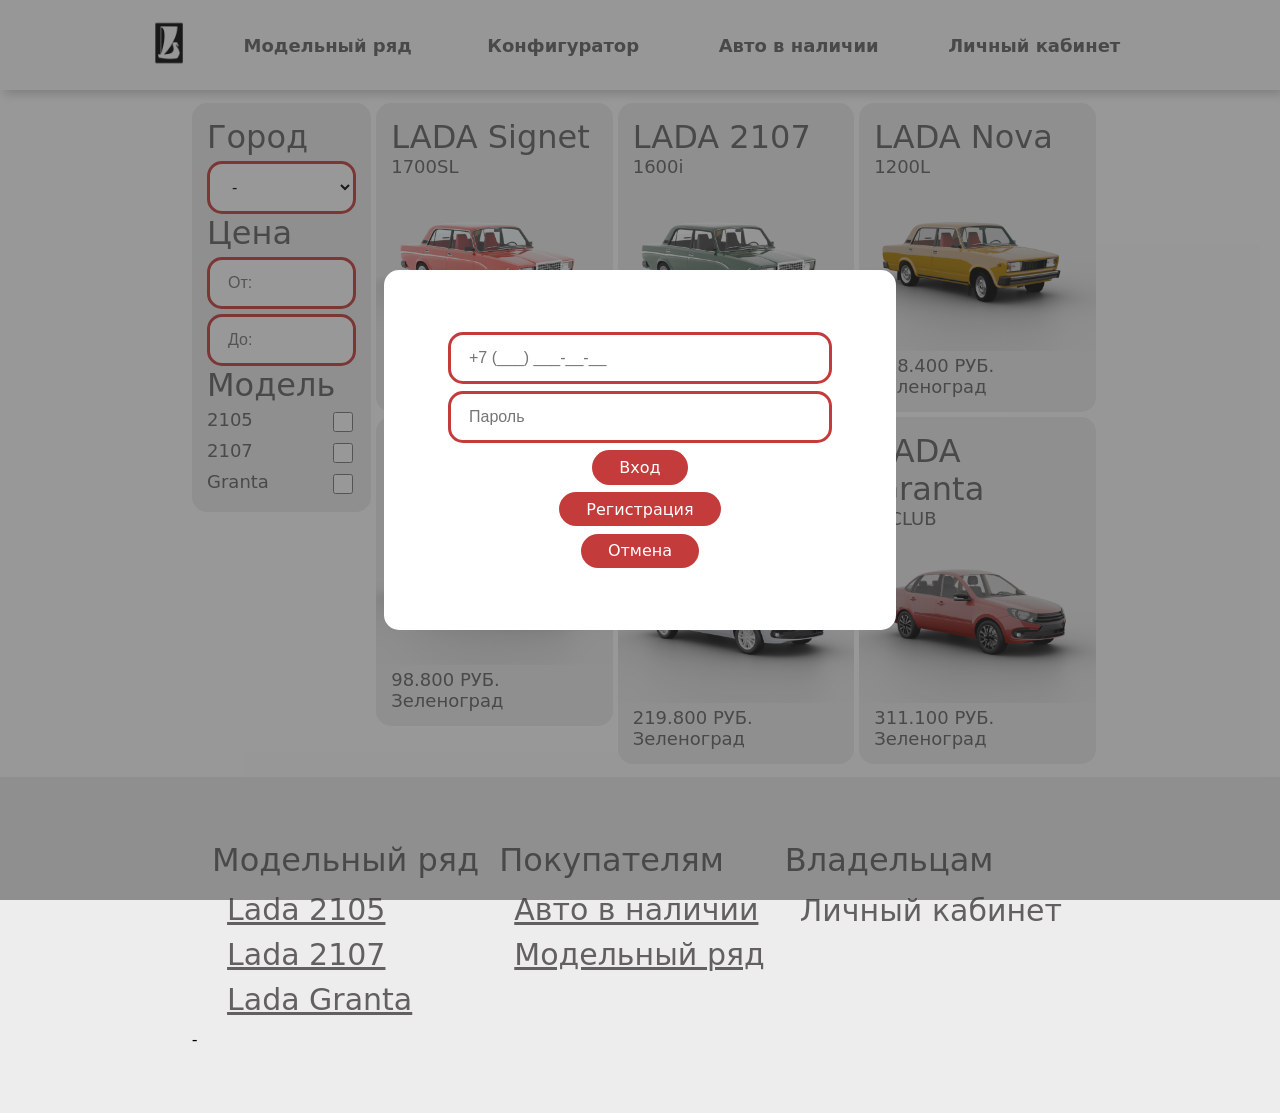
<file: actual.html>
<!DOCTYPE html>
<html lang="ru">
<head>
    <link rel="stylesheet" href="styles/pages/actual_page.css">
    <link rel="stylesheet" href="styles/components/order/order.css">
    <meta charset="UTF-8">
    <meta name="viewport" content="width=device-width, initial-scale=1.0">
    <title>LADA: в наличии</title>
</head>
<body>
    <header>
        <div class="header__content">
            <nav>
                <a href="index.html">
                    <img src="media/logo.png" alt="Логотип" class="image--scaling">
                </a>
                <button class="burger" id="burgerBtn" aria-label="Открыть меню">
                    <span class="burger__line"></span>
                    <span class="burger__line"></span>
                    <span class="burger__line"></span>
                </button>
                <div class="navigation__buttons" id="navMenu">
                    <a href="models.html" class="button--sharp">Модельный ряд</a>
                    <a href="configurator.html" class="button--sharp">Конфигуратор</a>
                    <a href="actual.html" class="button--sharp">Авто в наличии</a>
                    <button id="l-k" class="button--sharp">Личный кабинет</button>
                </div>
            </nav>
            <div id="auth-menu" class="auth">
                <div id="auth-login" class="auth__auth">
                    <input id="login-phone" class="input--text" type="tel" placeholder="+7 (___) ___-__-__">
                    <input id="login-password" class="input--text" type="password" placeholder="Пароль">
                    <button id="login-submit" class="button--red">Вход</button>
                    <button id="register" class="button--red">Регистрация</button>
                    <button id="login-decline" class="button--red">Отмена</button>
                </div>
                <div id="auth-register" class="auth__register">
                    <input id="register-phone" class="input--text" type="tel" placeholder="+7 (___) ___-__-__">
                    <input id="register-lastname" class="input--text" placeholder="Фамилия">
                    <input id="register-name" class="input--text" placeholder="Имя">
                    <input id="register-father" class="input--text" placeholder="Отчество">
                    <input id="register-password" class="input--text" type="password" placeholder="Пароль">
                    <input id="register-password-repeat" class="input--text" type="password" placeholder="Повторите пароль">
                    <select name="city">
                        <option value="">Город</option>
                        <option value="msk">Москва</option>
                        <option value="spb">Санкт-Петербург</option>
                        <option value="ekb">Екатеринбург</option>
                    </select>
                    <button id="register-submit" class="button--red">Зарегистрироваться</button>
                    <button id="register-decline" class="button--red">Назад</button>
                </div>
            </div>
            <div id="order-modal" class="order">
                <div id="order-card" class="order__card">
                    <span class="text--gray">Заказ автомобиля</span>
                    <span id="order-description" class="text--gray text--light"></span>
                    <input id="order-phone" class="input--text" type="tel" placeholder="+7 (___) ___-__-__">
                    <button id="order-submit" class="button--red">Отправить заявку</button>
                    <button id="order-cancel" class="button--red">Отмена</button>
                </div>
            </div>
        </div>
    </header>
    <section class="offers">
        <div class="offers__filters">
            <div class="filter__city">
                <div class="text--gray">Город</div>
                <select id="city" name="city">
                    <option value="">-</option>
                    <option value="msk">Москва</option>
                    <option value="spb">Санкт-Петербург</option>
                    <option value="ekb">Екатеринбург</option>
                </select>
            </div>
            <div class="filter__cost">
                <div class="text--gray">Цена</div>
                <input class="input--text" id="cost--from" type="tel" placeholder="От:">
                <input class="input--text" id="cost--to" type="tel" placeholder="До:">
            </div>
            <div class="filter__model">
                <div class="text--gray">Модель</div>
                <div class="checker">
                    <div class="text--gray text--light">
                        2105
                    </div>
                    <input class="input--checkbox" type="checkbox" name="models" value="model1">
                </div>
                <div class="checker">
                    <div class="text--gray text--light">
                        2107
                    </div>
                    <input class="input--checkbox" type="checkbox" name="models" value="model1">
                </div>
                <div class="checker">
                    <div class="text--gray text--light">
                        Granta
                    </div>
                    <input class="input--checkbox" type="checkbox" name="models" value="model1">
                </div>
            </div>
        </div>
        <div class="offers__cards">
            <div class="offer-card">
                <div class="text--gray">
                    LADA Signet
                </div>
                <div class="text--gray text--light">
                    1700SL
                </div>
                <div class="offer-card__img">
                    <img src="media/img1.png" alt="Подробнее" class="image--scaling">
                </div>
                <div class="text--gray text--light">
                    128.500 РУБ.
                </div>
                <div class="text--gray text--light">
                    Зеленоград
                </div>
                <div class="offer-card__details">
                    <button class="button--red">Заказать</button>
                </div>
            </div>

            <div class="offer-card">
                <div class="text--gray">
                    LADA 2107
                </div>
                <div class="text--gray text--light">
                    1600i
                </div>
                <div class="offer-card__img">
                    <img src="media/img2.png" alt="Подробнее" class="image--scaling">
                </div>
                <div class="text--gray text--light">
                    157.200 РУБ.
                </div>
                <div class="text--gray text--light">
                    Зеленоград
                </div>
                <div class="offer-card__details">
                    <button class="button--red">Заказать</button>
                </div>
            </div>

            <div class="offer-card">
                <div class="text--gray">
                    LADA Nova
                </div>
                <div class="text--gray text--light">
                    1200L
                </div>
                <div class="offer-card__img">
                    <img src="media/img3.png" alt="Подробнее" class="image--scaling">
                </div>
                <div class="text--gray text--light">
                    138.400 РУБ.
                </div>
                <div class="text--gray text--light">
                    Зеленоград
                </div>
                <div class="offer-card__details">
                    <button class="button--red">Заказать</button>
                </div>
            </div>

            <div class="offer-card">
                <div class="text--gray">
                    LADA 2105
                </div>
                <div class="text--gray text--light">
                    1500i
                </div>
                <div class="offer-card__img">
                    <img src="media/img4.png" alt="Подробнее" class="image--scaling">
                </div>
                <div class="text--gray text--light">
                    98.800 РУБ.
                </div>
                <div class="text--gray text--light">
                    Зеленоград
                </div>
                <div class="offer-card__details">
                    <button class="button--red">Заказать</button>
                </div>
            </div>

            <div class="offer-card">
                <div class="text--gray">
                    LADA Granta
                </div>
                <div class="text--gray text--light">
                    Comfort
                </div>
                <div class="offer-card__img">
                    <img src="media/img5.png" alt="Подробнее" class="image--scaling">
                </div>
                <div class="text--gray text--light">
                    219.800 РУБ.
                </div>
                <div class="text--gray text--light">
                    Зеленоград
                </div>
                <div class="offer-card__details">
                    <button class="button--red">Заказать</button>
                </div>
            </div>

            <div class="offer-card">
                <div class="text--gray">
                    LADA Granta
                </div>
                <div class="text--gray text--light">
                    #CLUB
                </div>
                <div class="offer-card__img">
                    <img src="media/img6.png" alt="Подробнее" class="image--scaling">
                </div>
                <div class="text--gray text--light">
                    311.100 РУБ.
                </div>
                <div class="text--gray text--light">
                    Зеленоград
                </div>
                <div class="offer-card__details">
                    <button class="button--red">Заказать</button>
                </div>
            </div>

        </div>
    </section>
    <footer class="footer">
        <div class="footer__lists">
            <div class="footer__list">
                <div class="text--gray">
                    Модельный ряд
                </div>
                <ul class="list">
                    <li>
                        <a href="configurator.html" class="button--light">Lada 2105</a>
                    </li>
                    <li>
                        <a href="configurator.html" class="button--light">Lada 2107</a>
                    </li>
                    <li>
                        <a href="configurator.html" class="button--light">Lada Granta</a>
                    </li>
                </ul>
            </div>
            <div class="footer__list">
                <div class="text--gray">
                    Покупателям
                </div>
                <ul class="list">
                    <li>
                        <a href="actual.html" class="button--light">Авто в наличии</a>
                    </li>
                    <li>
                        <a href="models.html" class="button--light">Модельный ряд</a>
                    </li>
                </ul>
            </div>
            <div class="footer__list">
                <div class="text--gray">
                    Владельцам
                </div>
                <ul class="list">
                     <li>
                        <button class="button--light">Личный кабинет</button>
                    </li>
                </ul>
            </div>
        </div>
        <div class="footer__legal">
            -
        </div>
    </footer>
</body>
<script src="styles/components/navigation/burger.js"></script>
<script src="styles/components/order/order.js"></script>
</html>
</file>
<file: styles/pages/actual_page.css>
@import url('../components/buttons.css');
@import url('../components/footer.css');
@import url('../components/images.css');
@import url('../components/navigation/navigation.css');
@import url('../components/titles.css');
@import url('../components/input.css');
@import url("../components/auth/auth.css");

body {
    margin: 0;
    padding: 0;
    background-color: #fefefe;
}

.offers {
    display: grid;
    grid-template-columns: 20% 80%;
    padding: 1% 15%;
    gap: 5px;
}

.offers__filters {
    border-radius: 15px;
    padding: 15px;
    display: flex;
    flex-direction: column;
    justify-content: left;
    gap: 5%;
    height: fit-content;
    background-color: #EDEDED;
}

.filter__city {
    display: flex;
    flex-direction: column;
    gap: 5px;
}

#city {
    width: auto;
}

.filter__cost {
    display: flex;
    flex-direction: column;
    justify-content: space-evenly;
    gap: 5px;
}

#cost--from {
    width: auto;
}

#cost--to {
    width: auto;
}

.filter__model {
    display: flex;
    flex-direction: column;
    gap: 5px;
}

.checker {
    width: 100%;
    display: flex;
    flex-direction: row;
    justify-content: space-between;
}

.offers__cards {
    height: 100%;
    display: grid;
    grid-template-columns: 33% 33% 33%;
    gap: 5px;
}

.offer-card {
    overflow:hidden;
    display: flex;
    flex-direction: column;
    justify-content: space-evenly;
    background-color: #EDEDED;
    padding: 15px;
    height: fit-content;
    border-radius: 15px;
}

.offer-card__details {
    position: absolute;
    visibility: hidden;
}

.offer-card:hover {
    box-shadow: 0px 0px 15px #C43B3B;
}

.offer-card:hover .offer-card__details {
    position: relative;
    visibility: visible;
}

.offer-card__img {
    align-self: center;
    width: 150%
}

@media (max-width: 768px) {
    .offers__cards {
    height: 100%;
    display: flex;
    flex-direction: column;
}   
}

@media (max-width: 1200px) {
    .offers {
        display: flex;
        flex-direction: column;
        align-items: center;
    }
    .offers__filters {
        width: 100%;
    }  
    .offers__cards {
    width: 100%;
    height: 100%;
    display: grid;
    justify-content: center;
    grid-template-columns: 50% 50%;
    }
}
</file>
<file: styles/components/order/order.css>
.order {
    visibility: hidden;
    position: absolute;
    top: 0;
    left: 0;
    width: 100%;
    height: 100vh;
    z-index: 100;
    background-color: rgba(50, 50, 50, 0.5);
    align-items: center;

    display: flex;
    flex-direction: column;
    justify-content: center;
}

.order.active {
    visibility: visible;
}

.order__card {
    padding: 0% 5%;
    position: absolute;
    width: 30vw;
    height: 40vh;
    background-color: white;

    align-items: center;

    gap: 2%;

    display: flex;
    flex-direction: column;
    justify-content: center;

    border-radius: 15px;
}
.order__card.inactive {
    visibility: hidden;
}
.order__actions {
    display: flex;
    gap: 10px;
    justify-content: center;
    width: 100%;
}
</file>
